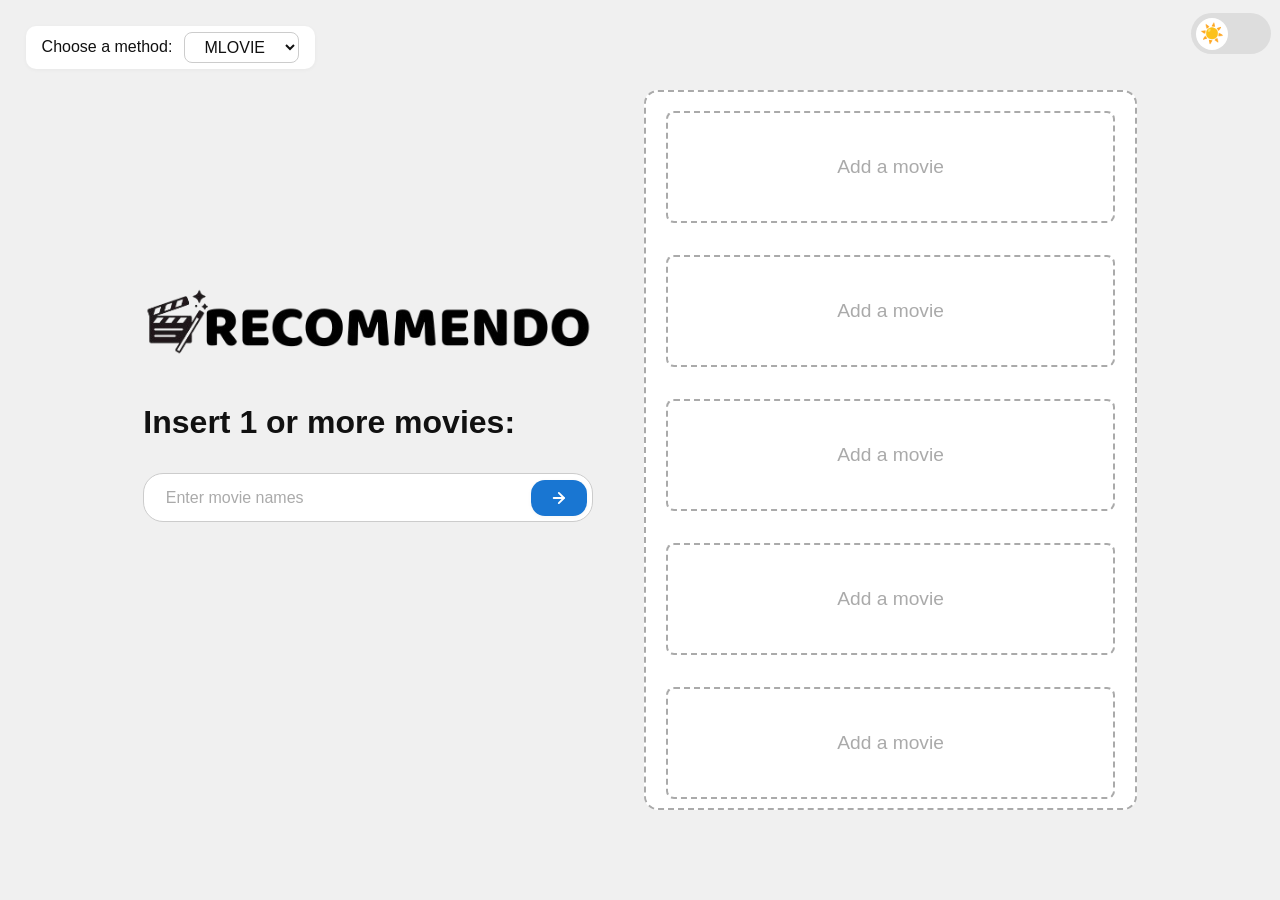
<file: app/index.html>
<!DOCTYPE html>
<html lang="it">
<head>
    <meta charset="UTF-8" />
    <meta name="viewport" content="width=device-width, initial-scale=1.0" />
    <title>Recommendo</title>
    <link rel="icon" type="image/x-icon" href="/app/chak.png">
    <link rel="stylesheet" href="./style.css" />
</head>
<body>
    <div class="algo-choice-bar">
        <label for="algorithm">Choose a method:</label>
        <select id="algorithm" name="algorithm">
            <option value="MLOVIE">MLOVIE</option>
            <option value="KNN">KNN</option>
        </select>
    </div>
    <div class="toggle-switch" id="toggleSwitch">
        <span class="icon">☀️</span>
    </div>

    <div class="container">
        <!-- Area sinistra -->
        <div class="left-panel">
            <img id="logo-img" src="Recommendo_lighttheme-removebg-preview.png" alt="Logo" />
            <h3>Insert 1 or more movies:</h3>
            <form id="movieForm" autocomplete="off">
                <div class="input-wrapper">
                    <input type="text" id="movieInput" placeholder=" " />
                    <label for="movieInput" class="floating-label">Enter movie names</label>
                </div>
                <button type="submit" class="arrow-btn" title="Suggest">
                    <svg width="28" height="28" viewBox="0 0 24 24" fill="none" stroke="#fff" stroke-width="2.5" stroke-linecap="round" stroke-linejoin="round">
                        <line x1="5" y1="12" x2="19" y2="12"/>
                        <polyline points="12 5 19 12 12 19"/>
                    </svg>
                </button>
                <ul id="suggestions" class="suggestions-list"></ul>
            </form>
            <div id="minAlert" class="min-alert" style="display:none;">
                Please add a movie (max 10): 
            </div>
        </div>

            <!-- Area destra -->
        <div class="suggestion-box" id="suggestionBox">
        <!-- Qui verranno aggiunti gli elementi -->
        </div>
    </div>

    <script src="./script.js"></script>

    <footer></footer>
</body>
</html>
</file>
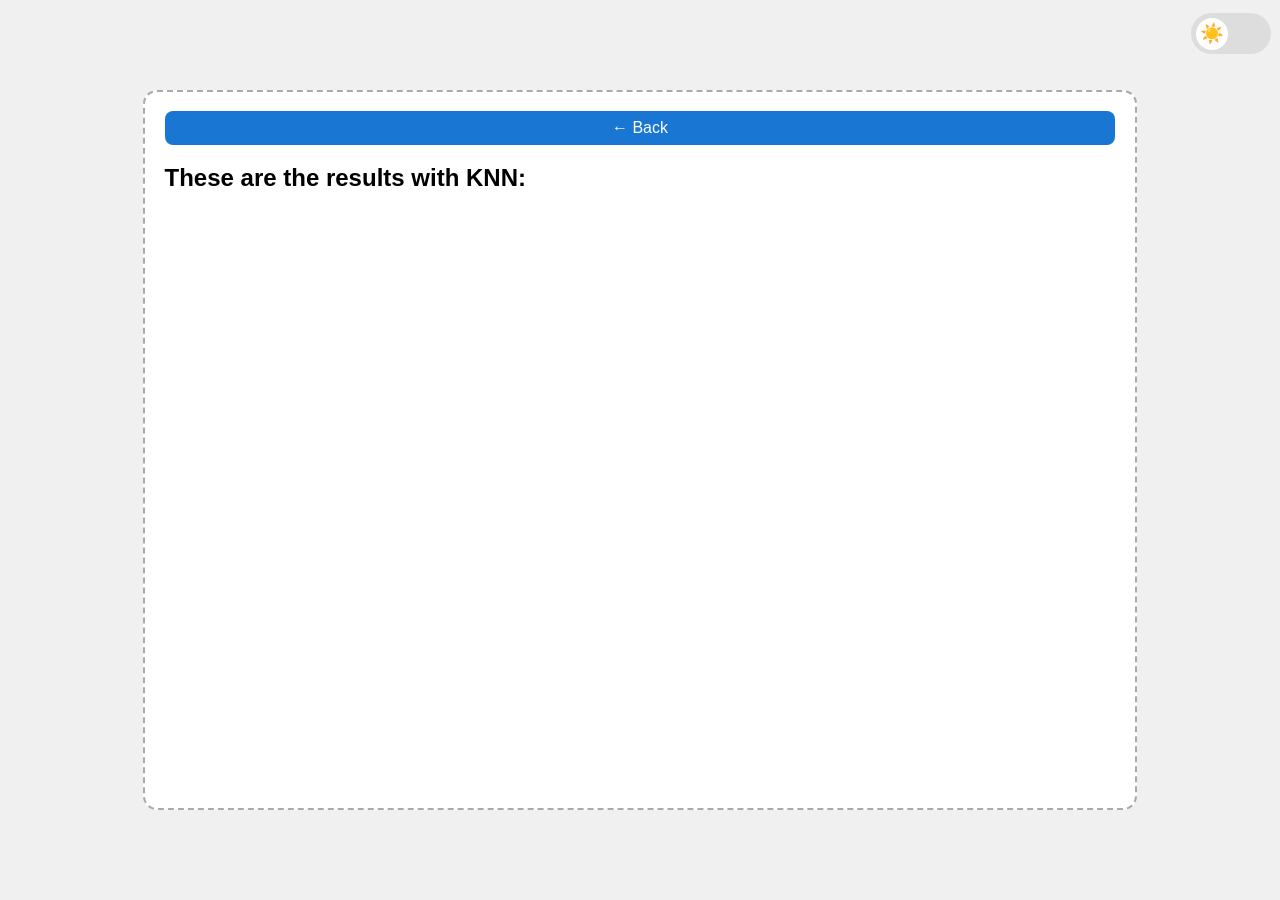
<file: app/results.html>
<!DOCTYPE html>
<html lang="it">
<head>
    <meta charset="UTF-8" />
    <meta name="viewport" content="width=device-width, initial-scale=1.0" />
    <title>Recommendo</title>
    <link rel="icon" type="image/x-icon" href="/app/chak.png">
    <link rel="stylesheet" href="./style.css" />
    <script>
    if (localStorage.getItem("theme") === "dark") {
        document.documentElement.classList.add("dark-preload");
        document.body && document.body.classList.add("dark");
    }
    </script>
</head>
<body>
    <div class="toggle-switch" id="toggleSwitch">
        <span class="icon">☀️</span>
    </div>
    <div class="container">
        <div class="suggestion-box" id="resultsBox">
            <button id="backBtn" class="back-btn" type="button">← Back</button>
            <h2>Your movies:</h2>
            <ul id="movieList"></ul>
        </div>
    </div>
    <script src="results.js"></script>
</body>
</html>
</file>
<file: app/style.css>
/* style.css */
* {
    margin: 0;
    padding: 0;
    box-sizing: border-box;
    transition: all 0.3s ease;
}

html {
    font-size: 16px;
}

body {
    font-family: "Segoe UI", sans-serif;
    background-color: #f0f0f0;
    color: #111;
    height: 100vh;
    display: flex;
    justify-content: center;
    align-items: center;
    min-height: 100vh;
    padding: 1.5vw;
    position: relative;
}

body.dark {
    background-color: #1e1e1e;
    color: #fff;
}

html.dark-preload body {
    background-color: #1e1e1e !important;
    color: #fff !important;
}

.toggle-switch {
    width: 5rem;
    height: 2.6rem;
    background: #ddd;
    border-radius: 50px;
    position: absolute;
    top: 1vw;
    right: 0.7vw;
    cursor: pointer;
    padding: 0.3rem;
    display: flex;
    align-items: center;
    z-index: 20;
}

.toggle-switch .icon {
    width: 2rem;
    height: 2rem;
    background: white;
    border-radius: 60%;
    display: flex;
    align-items: center;
    justify-content: center;
    font-size: 1.2rem;
    position: absolute;
    left: 0.3rem;
    top: 0.3rem;
    transition: all 0.4s ease-in;
}

body.dark .toggle-switch {
    background: #444;
}

body.dark .toggle-switch .icon {
    left: 2.7rem;
    background: #222;
    color: #fdd835;
}

body.dark .left-panel button {
    background: #444;
    color: #fff;
}

body.dark .left-panel button:hover {
    background: #888;
    color: #fff;
}

.container {
    display: flex;
    flex-direction: row;
    gap: 4vw;
    width: 100%;
    max-width: 80%;
    margin: 0 auto;
    min-height: 80vh;
    height: 80vh;
}

.left-panel {
    flex: 2;
    display: flex;
    flex-direction: column;
    justify-content: center;
    gap: 2rem;
    margin-bottom: 10%;
    min-width: 260px;
}

.left-panel h3 {
    font-size: 2rem;
}

.left-panel form {
    display: flex;
    position: relative;
    width: 100%;
}

.left-panel button {
    position: absolute;
    right: 0.4rem;
    top: 50%;
    transform: translateY(-50%);
    height: 2.25rem;
    padding: 0 1.2rem;
    border: none;                  /* Nessun bordo */
    background: #1976d2;           /* Sempre riempito */
    color: #fff;                   /* Testo bianco */
    font-size: 1rem;
    cursor: pointer;
    border-radius: 14px;
    z-index: 2;
    transition: background 0.2s, color 0.2s;
    box-shadow: 0 1px 4px rgba(0,0,0,0.04);
    display: flex;
    align-items: center;
}

.left-panel button:hover {
    background: #1565c0;
    color: #fff;
}

.suggestion-box {
    flex: 2;
    min-width: 260px;
    height: 100%; /* cambia da 80vh a 100% */
    overflow-y: auto;
    padding: 1.2rem;
    border: 2px dashed #aaa;
    background-color: #fff;
    color: #000;
    border-radius: 14px;
    position: relative;
    display: flex;
    flex-direction: column;
}

.suggestion-box h2 {
    margin-bottom: 2.5rem; /* Puoi aumentare o diminuire a piacere */
}

.suggestion-box > div {
    margin-bottom: 2rem; 
}

.suggestion-box > div:last-child {
    margin-bottom: 0;
}

body.dark .suggestion-box {
    background-color: #333;
    color: #fff;
    border-color: #555;
}

.suggestions-list {
    position: absolute;
    top: 100%;
    left: 0;
    background: #fff;
    border-radius: 0 0 1.5rem 1.5rem;
    width: 100%;
    max-width: 100%;
    min-width: 180px;
    max-height: 16rem;
    overflow-y: auto;
    z-index: 10;
    list-style: none;
    box-shadow: 0 2px 8px rgba(0,0,0,0.08);
}

.suggestions-list li {
    padding: 0.6rem 1rem;
    cursor: pointer;
    font-size: 1rem;
}

.suggestions-list li[style*="background: #bde4ff"] {
    background: #bde4ff !important;
    color: #111;
}

.suggestions-list li:hover {
    background: #eee;
}

body.dark .suggestions-list {
    background: #222;
    color: #fff;
    border-color: #555;
}

body.dark .suggestions-list li:hover {
    background: #333;
}

.suggestion-box button {
    background: none;
    border: none;
    cursor: pointer;
    font-size: 1.2rem;
    color: #888;
    transition: color 0.2s;
}

.suggestion-box button:hover {
    color: #e74c3c;
}

.input-wrapper {
    position: relative;
    width: 100%;
    flex: 1;
}

.input-wrapper input {
    width: 100%;
    padding: 1.1rem 4rem 0.7rem 1rem;
    font-size: 1rem;
    border-radius: 20px;
    border: 1.5px solid #ccc;
    outline: none;
    background: #fff;
    color: #111;
    box-sizing: border-box;
    transition: border 0.2s;
}

.input-wrapper input:focus {
    border-color: #1976d2;
}

.floating-label {
    position: absolute;
    left: 1.1rem;
    top: 50%;
    transform: translateY(-50%);
    color: #aaa;
    font-size: 1rem;
    pointer-events: none;
    background: inherit; 
    transition: 
        top 0.2s, 
        font-size 0.2s, 
        color 0.2s,
        background 0.2s;
    padding: 0 0.3rem;
    z-index: 2;
}

.input-wrapper input:focus + .floating-label,
.input-wrapper input:not(:placeholder-shown) + .floating-label {
    top: 0px;           /* Porta la label esattamente sul bordo */
    font-size: 0.8rem;
    color: #1976d2;
    background: inherit;
}

/* Tema scuro */
body.dark .input-wrapper input {
    background: #222;
    color: #fff;
    border-color: #555;
}

body.dark .input-wrapper input:focus {
    border-color: #888;
}

body.dark .floating-label {
    color: #888;
    background: inherit;
}

body.dark .input-wrapper input:focus + .floating-label,
body.dark .input-wrapper input:not(:placeholder-shown) + .floating-label {
    color: #fff;
    background: inherit;
    top: 0px; 
}

.input-wrapper.label-floating::before {
    content: "";
    position: absolute;
    left: 1.1rem; 
    top: 0;
    height: 1.5px; 
    width: calc(14ch); 
    background: #fff; 
    z-index: 2;
    transition: width 0.2s;
    pointer-events: none;
}

body.dark .input-wrapper.label-floating::before {
    background: #222; 
}

.suggestion-item {
    display: flex;
    align-items: center;
    gap: 0.7rem;
    padding: 0.6rem 1rem;
    cursor: pointer;
    font-size: 1rem;
}

.suggestion-cover {
    width: 3rem;
    height: 4rem;
    object-fit: cover;
    border-radius: 8px;
    background: #eee;
    flex-shrink: 0;
}

.box-cover {
    width: 5rem;
    height: 7rem;
    object-fit: cover;
    border-radius: 8px;
    background: #eee;
    flex-shrink: 0;
}

.results-cover {
    width: 6rem;
    height: 9rem;
    object-fit: cover;
    border-radius: 12px;
    background: #eee;
    flex-shrink: 0;
}

.suggestion-movie span {
    font-size: 1.2rem;
    font-weight: bold;
    color: #1976d2;
}

body.dark .suggestion-movie span {
    color: #fff;
}

.suggestion-title {
    flex: 1;
    white-space: nowrap;
    overflow: hidden;
    text-overflow: ellipsis;
}

.suggestion-placeholder {
    display: flex;
    align-items: center;
    justify-content: center;
    gap: 0.7rem;
    min-height: 7rem; 
    border: 2px dashed #aaa;
    border-radius: 8px;
    color: #aaa;
    font-size: 1.2rem;
    margin-bottom: 2rem;
    background: transparent;
}

body.dark .suggestion-placeholder {
    border-color: #555;
    color: #888;
}

.min-alert {
    color: #fff;
    background: #e74c3c;
    padding: 0.7rem 1.2rem;
    border-radius: 8px;
    margin-bottom: 1rem;
    text-align: center;
    font-size: 1.1rem;
    font-weight: 500;
    box-shadow: 0 2px 8px rgba(0,0,0,0.07);
}

.movie-popup {
    position: fixed;
    display: flex;
    flex-direction: row;
    align-items: flex-start;
    background: #fff;
    color: #111;
    border-radius: 18px;
    box-shadow: 0 8px 32px rgba(0,0,0,0.18);
    padding: 1.2rem 1.5rem;
    z-index: 1000;
    pointer-events: none;
    font-size: 1.15rem;
    min-width: 10rem;
    max-width: 40rem;
    min-height: 10rem;
    overflow-y: hidden;
    overflow-x: auto;
    gap: 1.5rem;
    animation: fadeIn 0.18s;
}

.movie-popup .popup-cover {
    width: 110px;
    height: 150px;
    object-fit: cover;
    border-radius: 10px;
    margin-right: 2rem;
    flex-shrink: 0;
    background: #eee;
}

.movie-popup .popup-info {
    display: flex;
    flex-direction: column;
    justify-content: center;
    flex: 1;
}

.movie-popup .popup-title {
    font-size: 1.35rem;
    font-weight: bold;
    margin-bottom: 1rem;
    text-align: left;
}

.movie-popup .popup-desc {
    font-size: 1.08rem;
    color: #444;
    text-align: left;
    line-height: 1.5;
}

.movie-popup .popup-meta {
    font-size: 1.05rem;
    color: #1976d2;
    margin-bottom: 0.7rem;
    margin-top: -0.5rem;
    font-weight: 500;
    text-align: left;
    letter-spacing: 0.01em;
}

.movie-popup .popup-genre {
    font-size: 1.05rem;
    color: #1976d2;
    margin-bottom: 0.7rem;
    margin-top: -0.2rem;
    font-weight: 500;
    text-align: left;
    letter-spacing: 0.01em;
}

body.dark .movie-popup {
    background: #222;
    color: #fff;
    box-shadow: 0 8px 32px rgba(0,0,0,0.38);
}

body.dark .movie-popup .popup-desc {
    color: #bbb;
}

body.dark .movie-popup .popup-meta {
    color: #fdd835;
}

body.dark .movie-popup .popup-genre {
    color: #fdd835;
}

.suggestion-box .back-btn {
    background: #1976d2;
    color: #fff;
    border: none;
    border-radius: 8px;
    padding: 0.5rem 1.2rem;
    font-size: 1rem;
    cursor: pointer;
    margin-bottom: 1.2rem;
    transition: background 0.2s;
}

.suggestion-box .back-btn:hover {
    background: #1565c0 !important;
    color: #fff !important;
}

body.dark .suggestion-box .back-btn {
    background: #444 !important;
    color: #fff !important;
}

body.dark .suggestion-box .back-btn:hover {
    background: #888 !important;
    color: #fff !important;
}

.top-bar {
    position: absolute;
    top: 1vw;
    right: 1vw;
    display: flex;
    align-items: center;
    gap: 1rem; /* ridotto per evitare che si allarghi troppo */
    z-index: 30;
}

.algo-choice {
    display: flex;
    align-items: center;
    gap: 0.5rem;
    background: #fff;
    border-radius: 10px;
    padding: 0.2rem 0.7rem;
    box-shadow: 0 1px 4px rgba(0,0,0,0.04);
    min-width: 0;
    max-width: 220px;
}

body.dark .algo-choice {
    background: #222;
    color: #fff;
}

.algo-choice label {
    font-size: 1rem;
    font-weight: 500;
    color: #1976d2;
    white-space: nowrap;
}

body.dark .algo-choice label {
    color: #fdd835;
}

.algo-choice select {
    padding: 0.2rem 0.7rem;
    border-radius: 8px;
    border: 1.5px solid #ccc;
    font-size: 1rem;
    outline: none;
    background: #fff;
    color: #111;
    transition: border 0.2s;
    min-width: 90px;
    max-width: 120px;
}

body.dark .algo-choice select {
    background: #222;
    color: #fff;
    border-color: #555;
}

.algo-choice-bar {
    position: absolute;
    top: 2vw;
    left: 2vw;
    display: flex;
    align-items: center;
    gap: 0.7rem;
    background: #fff;
    border-radius: 10px;
    padding: 0.4rem 1rem;
    box-shadow: 0 1px 4px rgba(0,0,0,0.04);
    z-index: 30;
}

body.dark .algo-choice-bar {
    background: #222;
    color: #fff;
}

.algo-choice-bar label {
    font-size: 1rem;
    font-weight: 500;
    color: #111;
}

body.dark .algo-choice-bar label {
    color: #fff;
}

.algo-choice-bar select {
    padding: 0.3rem 1rem;
    border-radius: 8px;
    border: 1.5px solid #ccc;
    font-size: 1rem;
    outline: none;
    background: #fff;
    color: #111;
    transition: border 0.2s;
}

body.dark .algo-choice-bar select {
    background: #222;
    color: #fff;
    border-color: #555;
}

.arrow-btn {
    height: 4rem;
    width: 3.5rem;
    padding: 0;
    border: none;
    background: #1976d2;
    color: #fff;
    border-radius: 20px;      /* Bottone completamente rotondo */
    margin-left: 0.5rem;
    display: flex;
    align-items: center;
    justify-content: center;
    cursor: pointer;
    box-shadow: 0 1px 4px rgba(0,0,0,0.04);
    transition: background 0.2s, color 0.2s;
}

.arrow-btn:hover {
    background: #1565c0;
}

.arrow-btn svg {
    display: block;
}

/* Responsive: mobile and tablet */
@media (max-width: 900px) {
    .container {
        flex-direction: column;
        gap: 2rem;
        max-width: 98vw;
        min-height: unset;
    }
    .suggestion-box {
        height: 40vh;
        min-width: 0;
    }
    .left-panel, .suggestion-box {
        width: 100%;
        min-width: 0;
    }
    .suggestions-list {
        min-width: 0;
        width: 100%;
        font-size: 0.95rem;
    }
    .toggle-switch {
        top: 1vw;
        right: 1vw;
    }
}

@media (max-width: 600px) {
    html {
        font-size: 14px;
    }
    .container {
        gap: 1rem;
        padding: 0;
    }
    .suggestion-box {
        padding: 0.7rem;
        border-radius: 0.7rem;
    }
    .input-wrapper input {
        padding: 0.8rem 2.5rem 0.5rem 0.7rem;
        border-radius: 0.7rem;
    }
    .floating-label {
        left: 0.7rem;
        font-size: 0.95rem;
    }
    .input-wrapper.label-floating::before {
        left: 0.7rem;
    }
}
</file>
